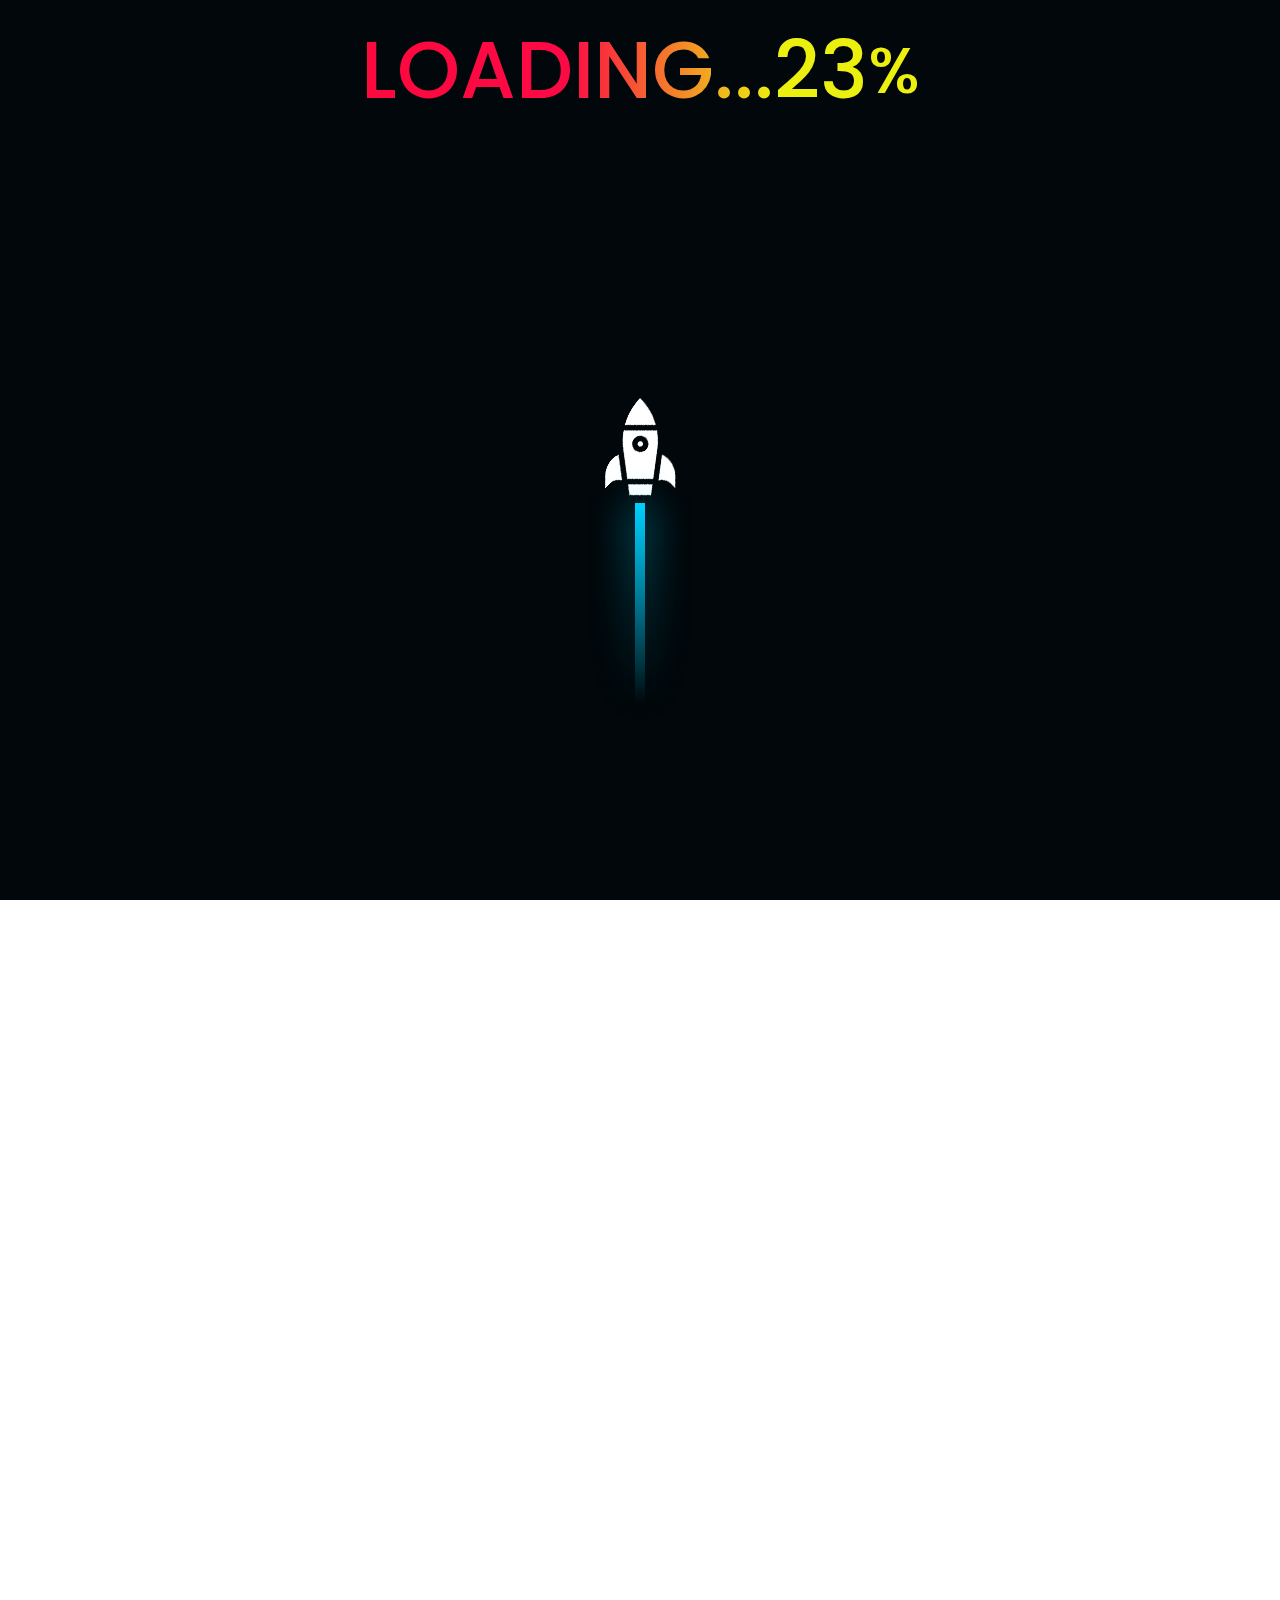
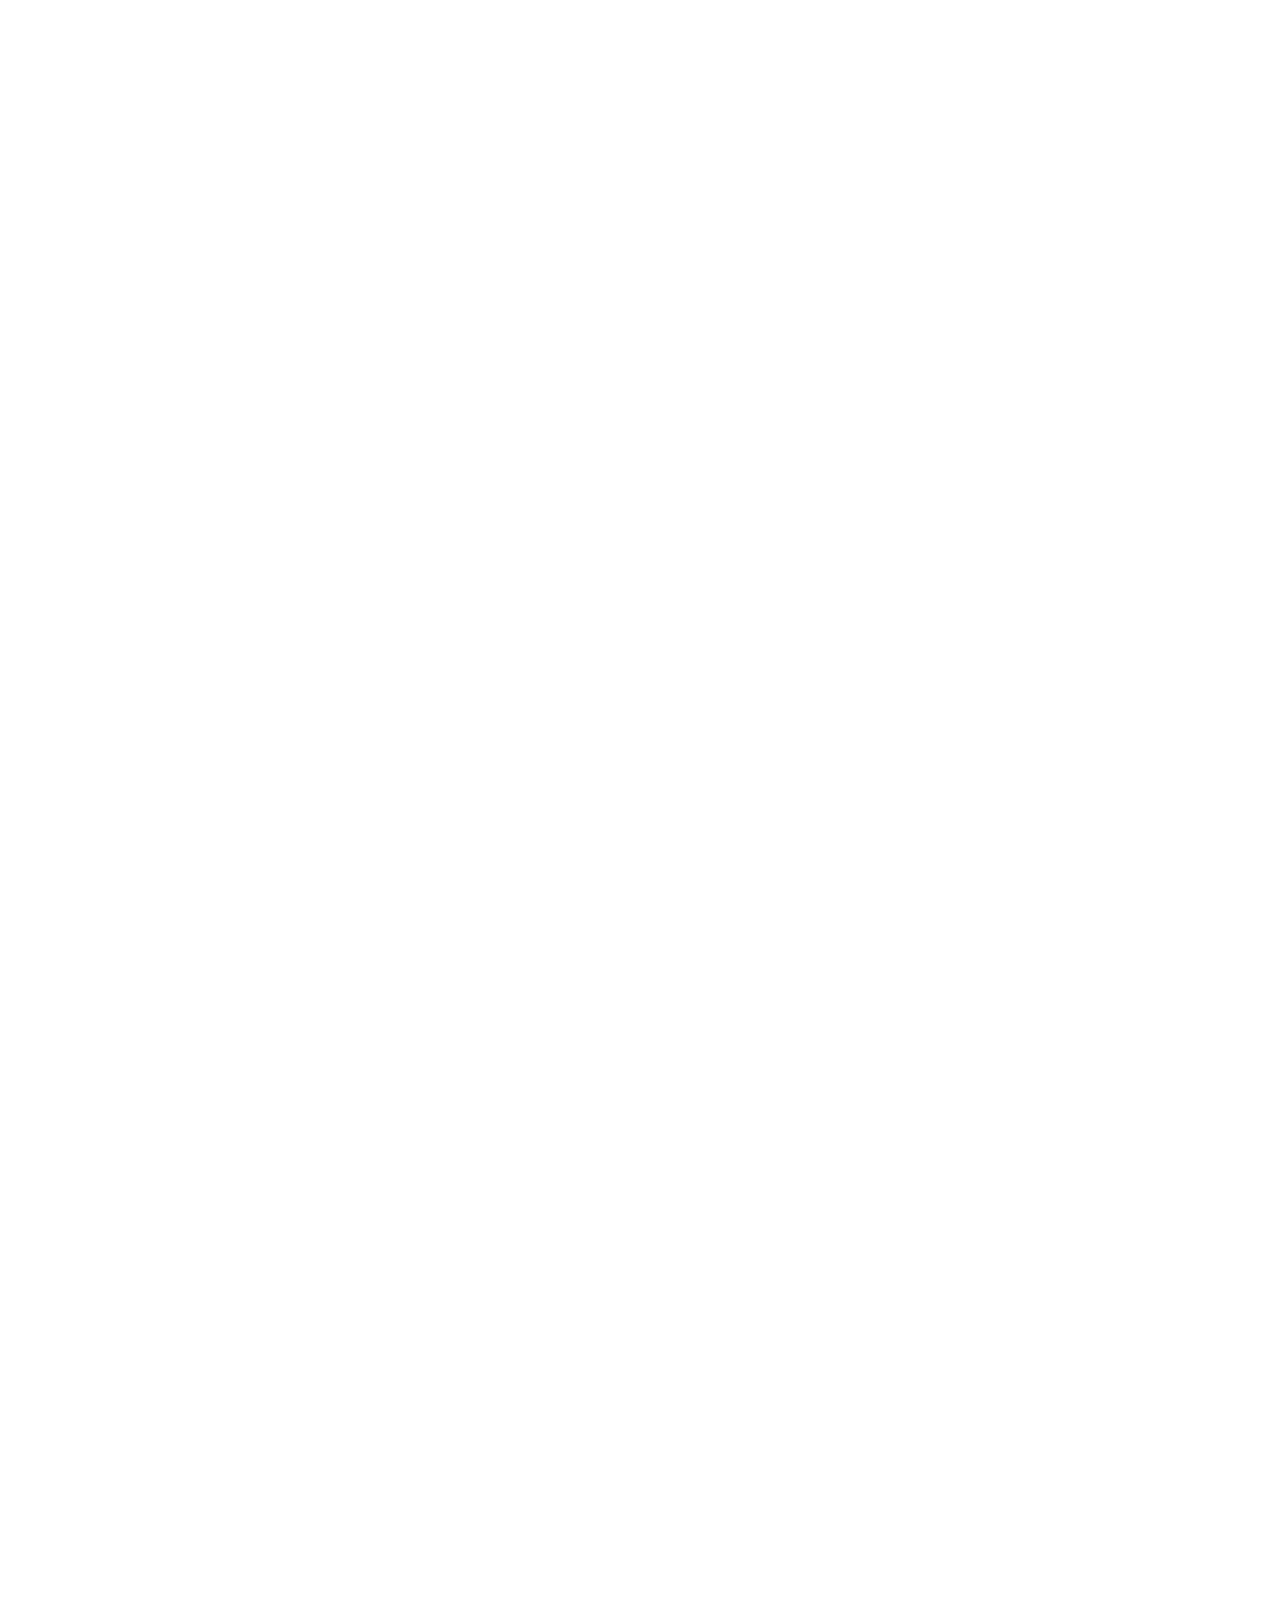
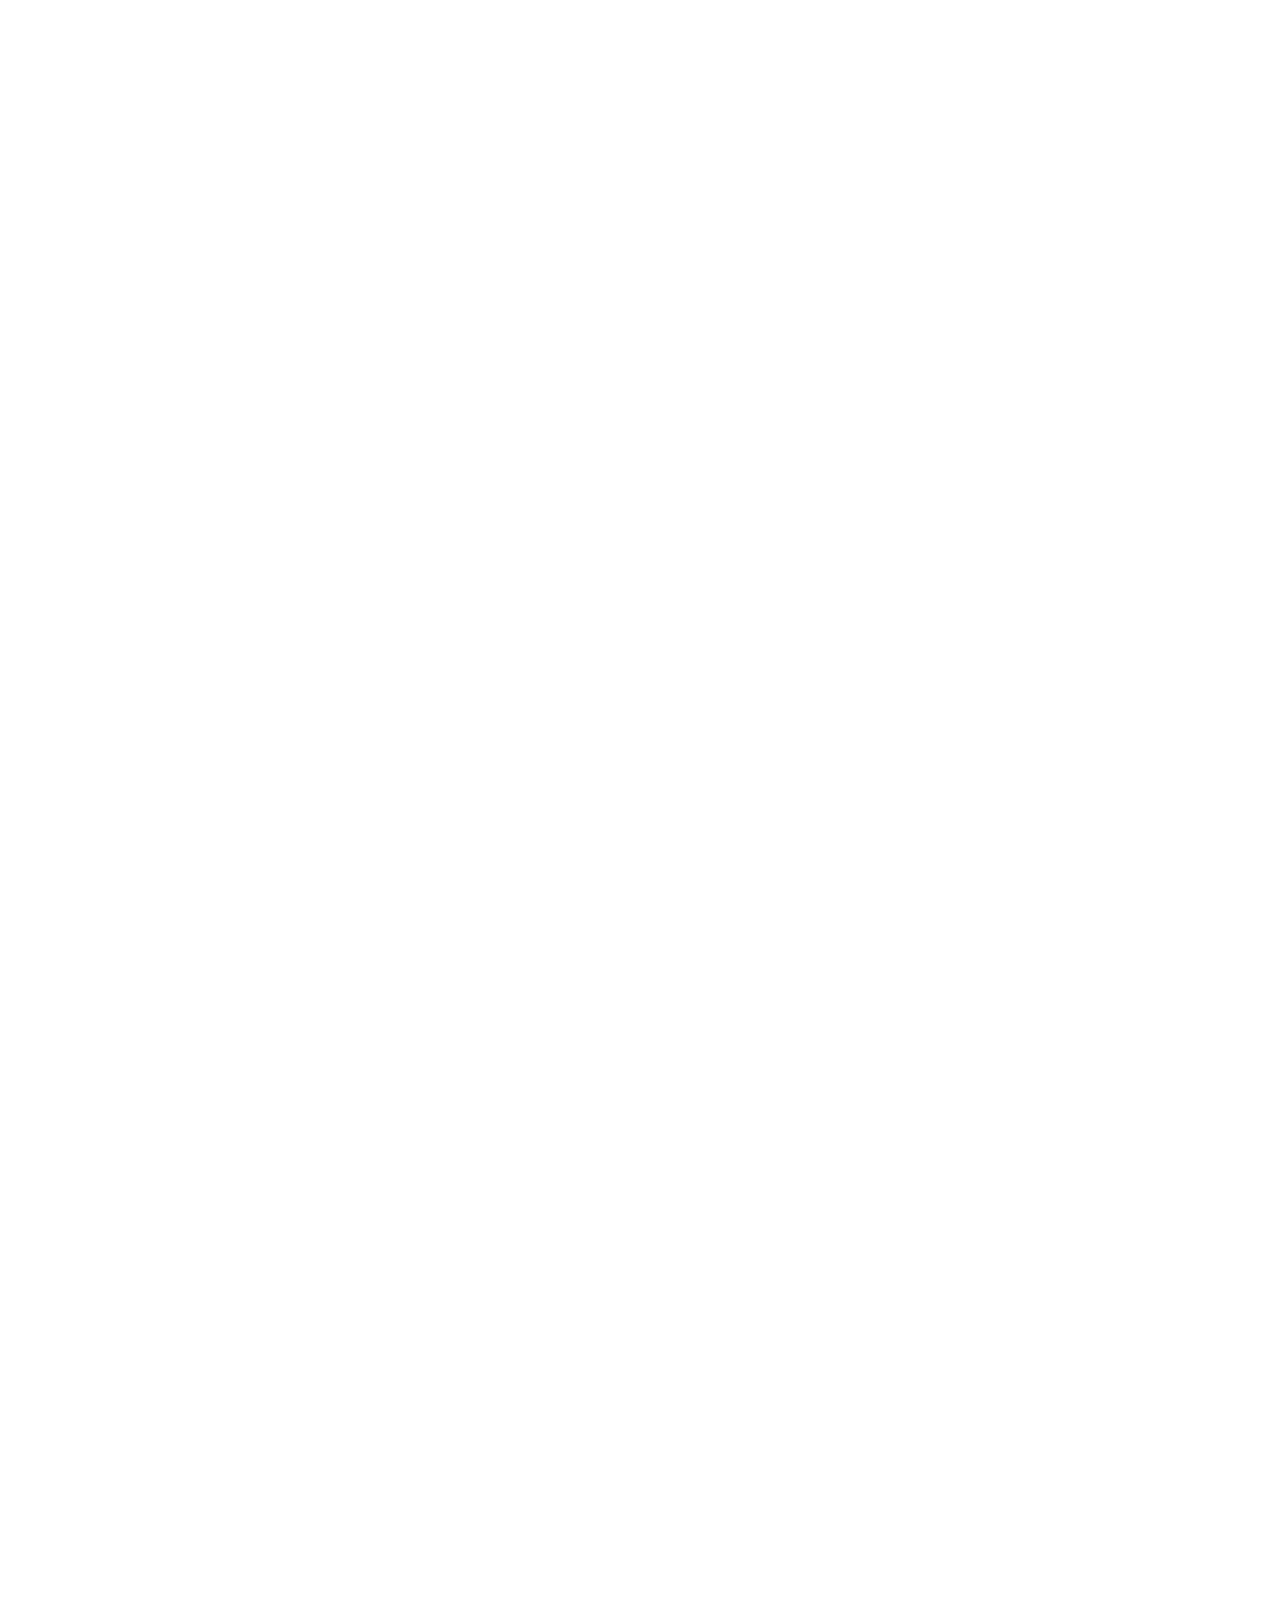
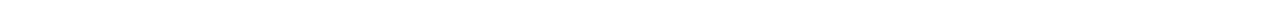
<file: index.html>
<!-- 
   @@@@@@   @@@  @@@   @@@@@@   @@@  @@@  @@@@@@@    @@@@@@        @@@          @@@   @@@@@@   @@@@@@@@@@   @@@  @@@
@@@@@@@   @@@  @@@  @@@@@@@@  @@@  @@@  @@@@@@@@  @@@@@@@@       @@@          @@@  @@@@@@@@  @@@@@@@@@@@  @@@  @@@
!@@       @@!  @@@  @@!  @@@  @@!  @@@  @@!  @@@  @@!  @@@       @@!          @@!  @@!  @@@  @@! @@! @@!  @@!  @@!
!@!       !@!  @!@  !@!  @!@  !@!  @!@  !@   @!@  !@!  @!@       !@!          !@!  !@!  @!@  !@! !@! !@!  !@!  !@!
!!@@!!    @!@!@!@!  @!@!@!@!  @!@!@!@!  @!@!@!@   @!@!@!@!       !!@          !!@  @!@!@!@!  @!! !!@ @!@  !!@  @!!
 !!@!!!   !!!@!!!!  !!!@!!!!  !!!@!!!!  !!!@!!!!  !!!@!!!!       !!!          !!!  !!!@!!!!  !@!   ! !@!  !!!  !!!
     !:!  !!:  !!!  !!:  !!!  !!:  !!!  !!:  !!!  !!:  !!!       !!:          !!:  !!:  !!!  !!:     !!:  !!:  !!:
    !:!   :!:  !:!  :!:  !:!  :!:  !:!  :!:  !:!  :!:  !:!  !!:  :!:     !!:  :!:  :!:  !:!  :!:     :!:  :!:   :!:
:::: ::   ::   :::  ::   :::  ::   :::   :: ::::  ::   :::  ::: : ::     ::: : ::  ::   :::  :::     ::    ::   :: ::::
:: : :     :   : :   :   : :   :   : :  :: : ::    :   : :   : :::        : :::     :   : :   :      :    :    : :: : :

 -->

<!DOCTYPE html>
<html class="noscroll" lang="en">
  <head>
    <meta charset="utf-8" />
    <meta name="viewport" content="width=device-width, initial-scale=1" />
    <meta
      name="keywords"
      content="portfolio, shahbaj jamil, md shahbaj jamil, web developer, web designer"
    />

    <title>Shahbaj Jamil</title>
    <link rel="icon" href="image/logo2.png" type="images/png" />
    <link rel="manifest" href="manifest.webmanifest" />
    <meta name="theme-color" content="black" />
    <meta name="apple-moblie-web-app-capable" content="yes" />
    <meta name="apple-moblie-web-app-status-bar" content="black-translucent" />
    <meta name="apple-moblie-web-app-title" content="Upr!s!ng" />
    <link rel="apple-touch-icon" href="image/logo2.png" />

    <!-- <link rel="stylesheet" href="style/style.css" /> -->
    <style>
      @import url("style/style.css");
    </style>
    <link
      rel="stylesheet"
      href="https://cdnjs.cloudflare.com/ajax/libs/font-awesome/5.13.0/css/all.min.css"
    />
    <!-- Global site tag (gtag.js) - Google Analytics -->
    <script
      async
      src="https://www.googletagmanager.com/gtag/js?id=UA-162844375-1"
    ></script>
    <script>
      window.dataLayer = window.dataLayer || [];
      function gtag() {
        dataLayer.push(arguments);
      }
      gtag("js", new Date());

      gtag("config", "UA-162844375-1");
    </script>
    <!-- Global site tag (gtag.js) - Google Analytics -->
    <script
      async
      src="https://www.googletagmanager.com/gtag/js?id=UA-162849464-1"
    ></script>
    <script>
      window.dataLayer = window.dataLayer || [];
      function gtag() {
        dataLayer.push(arguments);
      }
      gtag("js", new Date());

      gtag("config", "UA-162849464-1");
    </script>
  </head>

  <body class="noscroll">
    <div class="preloader">
      <div class="scene flex">
        <div class="rocket">
          <img src="image/rocket.png" alt="rocket" />
        </div>
      </div>
      <div class="counter flex">0</div>
    </div>
    <header id="top" class="mainheader">
      <div class="hlogo">
        <a href="https://shahbajjamil.github.io">
          <img src="image/logo.png" alt="logo" class="logo"
        /></a>
      </div>
      <nav>
        <ul class="nav-links">
          <li>
            <a id="HOME-NAV" class="active" href="#top"
              >HOME
              <span></span>
              <span></span>
              <span></span>
              <span></span>
            </a>
          </li>
          <li>
            <a id="ABOUT-NAV" href="#about"
              >ABOUT
              <span></span>
              <span></span>
              <span></span>
              <span></span>
            </a>
          </li>
          <li>
            <a id="FACT-NAV" href="#MySkillHobbies"
              >FUN FACT's
              <span></span>
              <span></span>
              <span></span>
              <span></span>
            </a>
          </li>
          <li>
            <a id="REPO-NAV" href="#repo"
              >REPO's
              <span></span>
              <span></span>
              <span></span>
              <span></span>
            </a>
          </li>
          <li>
            <a id="WORK-NAV" href="#MyWork"
              >MY WORk
              <span></span>
              <span></span>
              <span></span>
              <span></span>
            </a>
          </li>
          <li>
            <a id="CONTACT-NAV" href="#contact"
              >CONTACT
              <span></span>
              <span></span>
              <span></span>
              <span></span>
            </a>
          </li>
        </ul>
        <div class="burger">
          <div class="centerLine"></div>
        </div>
      </nav>
    </header>

    <div class="banner-view">
      <div class="banner">
        <h1>
          <small>Hello, I'm</small><br />
          MD Shahbaj Jamil
        </h1>
        <h2>
          A
          <span
            class="txt-type"
            data-wait="2500"
            data-words='["Designer", "Web Developer", "Android Developer", "Programmer"]'
          >
          </span>
        </h2>
      </div>
    </div>
    <div class="containerHead" id="about">
      <h3>About me</h3>
      <div class="about-me">
        <div class="card">
          <div class="imgbx">
            <img src="image/about.jpg" />
          </div>
          <div class="content">
            <h2>Why hire me for your next project?</h2>
            <p>
              I love to work in User Experience & User Interface designing.
              Because I love to solve the design problem and find easy and
              better solutions to solve it. I always try my best to make good
              user interface with the best user experience. I have been working
              as a Visual designer from.
            </p>
          </div>
        </div>
      </div>
    </div>
    <div class="about-grid">
      <div class="container-about">
        <div class="bottomgrid">
          <div class="bottomfield">
            <h4>Visual Design</h4>
            <p>
              Donec et venenatis libero. Fusceing dapibus pulvinar tincidunt.
              Proin maximus ipsum ut scelerisque.
            </p>
          </div>
          <div class="bottomfield">
            <h4>Interactive Design</h4>
            <p>
              Donec et venenatis libero. Fusceing dapibus pulvinar tincidunt.
              Proin maximus ipsum ut scelerisque.
            </p>
          </div>
          <div class="bottomfield">
            <h4>Animation</h4>
            <p>
              Donec et venenatis libero. Fusceing dapibus pulvinar tincidunt.
              Proin maximus ipsum ut scelerisque.
            </p>
          </div>
        </div>
      </div>
    </div>

    <div id="MySkillHobbies" class="MySkillHobbies">
      <div class="MySkill">
        <h4>My Skills</h4>
      </div>
      <div class="MyHobbies">
        <h4>My Hobbies</h4>
        <div class="box flex"></div>
      </div>
    </div>

    <div id="repo" class="page-content flex">
      <div class="ptext flex">
        <a
          href="http://testfortry.epizy.com/repo.html"
          target="_blank"
          rel="noopener noreferrer"
        >
          <span></span>
          <span></span>
          <span></span>
          <span></span>
          Repo's
        </a>
      </div>
    </div>

    <div id="MyWork" class="WorkMain containerHead">
      <h3>My Work</h3>
      <div class="toggle-button">
        <!-- <button id="allWork" class="active">All Work</button> -->
        <!-- <button id="appWork">App Work</button>
         <button id="webWork">Web Work</button> -->
      </div>
      <div class="WorkSection">
        <button class="slide-controls" id="prev-btn">
          <i class="fas fa-chevron-left"></i>
        </button>

        <div class="container">
          <div class="mywork"></div>
        </div>

        <button class="slide-controls" id="next-btn">
          <i class="fas fa-chevron-right"></i>
        </button>
      </div>
    </div>

    <div id="dev" class="flex">
      <p>This website is under construction</p>
    </div>


    <div id="contact">
      <section>
      <div class="color"></div>
      <div class="color"></div>
      <div class="color"></div>
      <div class="fullContainer">
        <div class="imgBoxs">
            <h3>Contact Me</h3>
            <p>Would you like to work together?</br> 
                Feel free to reach me form door. </p>
          <img src="image/character.png" alt="" />
        </div>
        <div class="contactDoor">
          <img src="image/door_01.jpg" alt="" />
          <ul>
            <li>
              <a href="mailto:shahbajjamil2014@gmail.com?subject=Hi, just saw your webpage!"
              target="_blank"
              rel="noopener noreferrer">
                <p>Mail</p>
                <i class="fa fa-envelope" aria-hidden="true"></i>
              </a>
            </li>
            <li>
              <a href="https://github.com/shahbajjamil"
              target="_blank"
              rel="noopener noreferrer">
                <p>github</p>  
                <i class="fab fa-github" aria-hidden="true"></i> </a>
            </li>
            <li>
              <a href="https://www.instagram.com/shahbaj_jamil"
              target="_blank"
              rel="noopener noreferrer">
                <p>Instagram</p>
                <i class="fab fa-instagram" aria-hidden="true"></i>
              </a>
            </li>
            <li>
              <a href="https://www.linkedin.com/in/md-shahbaj-jamil"
              target="_blank"
              rel="noopener noreferrer">
                <p>Linkedin</p>
                <i class="fab fa-linkedin" aria-hidden="true"></i> </a>
            </li>
            <li>
              <a id="wp"
              href="https://wa.me/+918252643736/?text=Hi, just saw your webpage!"
              target="_blank"
              rel="noopener noreferrer">
                <p>WhatsApp</p>
                <i class="fab fa-whatsapp" aria-hidden="true"></i> </a>
            </li>
          </ul>
          <img src="image/door_02.jpg" alt="" />
        </div>
      </div>
    </section>
    </div>

    <footer>
      <div class="footer-container flex">
        <div class="left-col">
          <div class="imglogo">
            <a href="https://shahbajjamil.github.io">
              <img src="image/logo.png" alt="logo" class="logo"
            /></a>
          </div>
          <div class="social-media">
            <a
              href="https://www.facebook.com/shahbaj.jamil"
              target="_blank"
              rel="noopener noreferrer"
              ><i class="fab fa-facebook-f"></i
            ></a>
            <a
              href="https://www.instagram.com/shahbaj_jamil"
              target="_blank"
              rel="noopener noreferrer"
              ><i class="fab fa-instagram"></i
            ></a>
            <a
              href="https://twitter.com/JamilShahbaj"
              target="_blank"
              rel="noopener noreferrer"
              ><i class="fab fa-twitter"></i
            ></a>
            <a
              href="mailto:shahbajjamil2014@gmail.com?subject=Hi, just saw your webpage!"
              target="_blank"
              rel="noopener noreferrer"
            >
              <i class="fa fa-envelope"></i>
            </a>
            <a
              href="https://www.linkedin.com/in/md-shahbaj-jamil"
              target="_blank"
              rel="noopener noreferrer"
              ><i class="fab fa-linkedin"></i
            ></a>
            <a
              href="https://github.com/shahbajjamil"
              target="_blank"
              rel="noopener noreferrer"
              ><i class="fab fa-github"></i
            ></a>
          </div>
        </div>

        <div class="right-col flex">
          <p>© 2020 Created By MD Shahbaj Jamil All Right Reserved.</p>
        </div>
      </div>
    </footer>

    <button id="movetop">
      <span class="fa fa-angle-up"></span>
    </button>

    <script src="https://ajax.googleapis.com/ajax/libs/jquery/3.4.1/jquery.min.js"></script>
    <script src="script/script.js"></script>
  </body>
</html>
</file>
<file: style/style.css>
@import url("https://fonts.googleapis.com/css2?family=Poppins:wght@100;200;300;400;500;600;700;800&display=swap");

* {
  padding: 0;
  margin: 0;
  text-decoration: none;
  list-style: none;
  font-family: "Poppins", sans-serif;
}
*,
::before,
::after {
  box-sizing: border-box;
}
a,
a:link,
a:visited {
  color: inherit;
}

:root {
  --txt: 17px;
  --txt-h: 25px;
  --medium-h: 30px;
  --large-h: 40px;
}

html {
  scroll-behavior: smooth;
  height: 100%;
}
body {
  margin: 0;
  padding: 0;
  overflow-x: hidden;
  height: 100%;
}
.noscroll {
  min-height: 100vh;
  overflow: hidden;
}
.flex {
  display: flex;
  justify-content: center;
  align-items: center;
}
/*----------- headline of each container------------------- */
.containerHead h3 {
  font-size: var(--large-h);
  margin-bottom: 40px;
  text-align: center;
  text-transform: capitalize;
  font-weight: 600;
  border-bottom: 2px solid rgb(236, 66, 117);
  display: inline-block;
  line-height: 1;
}
/* !----------- headline of each container------------------- */

/* ____INDEX____ */
/* 
 -1. Global things (above index)
  0. Loading Screen
  1. header
  2. website development
  3. Main_banner
    3-1. banner-pic
    3-2. typing
  4. About Me
  5. About-Grid
  6. My Skill And hobbies
  7. Repo's-> btn
  8. My Work
  8. Contact Me
  9. footer
 10. Button to top
*/
/* !_____INDEX_____ */

/* ------0. Loading Screen------ */
.preloader {
  position: fixed;
  top: 0;
  width: 100%;
  height: 100vh;
  z-index: 10000000;
}
.preloader.active {
  transform: translateY(-100vh);
  transition: ease-in-out 2s;
  transition-delay: 1s;
}
.scene {
  position: relative;
  width: 100%;
  height: 100vh;
  overflow: hidden;
  background: #01070a;
}
.scene i {
  position: absolute;
  top: -250px;
  background: rgba(255, 255, 255, 0.5);
  animation: stars linear infinite;
}
@keyframes stars {
  0% {
    transform: translateY(0);
  }
  100% {
    transform: translateY(200vh);
  }
}
.rocket {
  position: relative;
  animation: rocket 0.2s ease infinite;
}
@keyframes rocket {
  0%,
  100% {
    transform: translateY(-2px);
  }
  50% {
    transform: translateY(2px);
  }
}
.rocket::before {
  content: "";
  position: absolute;
  bottom: -200px;
  left: 50%;
  transform: translateX(-50%);
  width: 10px;
  height: 200px;
  background: linear-gradient(#00d0ff, transparent);
}
.rocket::after {
  content: "";
  position: absolute;
  bottom: -200px;
  left: 50%;
  transform: translateX(-50%);
  width: 10px;
  height: 200px;
  background: linear-gradient(#00d0ff, transparent);
  filter: blur(20px);
}

.counter {
  position: absolute;
  top: 10px;
  color: #ecf00f;
  width: 100%;
  font-size: 5rem;
  font-weight: 500;
}
.counter::before {
  content: "Loading...";
  font-size: 5rem;
  font-weight: 500;
  text-transform: uppercase;
  background: linear-gradient(to right, #fd093e, #fd0946, #ecf00f);
  -webkit-background-clip: text;
  -webkit-text-fill-color: transparent;
}

.counter::after {
  content: "%";
  font-size: 4rem;
}

.hide {
  opacity: 0;
  transition: 1s;
  pointer-events: none;
}
/* !------0. Loading Screen------ */

/* -----1. header------- */
.mainheader {
  position: relative;
  background-color: transparent;
  margin: 0px;
  padding: 10px;
  display: flex;
  align-items: center;
  justify-content: space-around;
  z-index: 1000;
}

nav {
  /* position: sticky;
  top: 0; */
  display: flex;
  align-items: center;
  justify-content: space-between;
}
.nav-links {
  display: flex;
  justify-content: space-between;
}
.nav-links a {
  position: relative;
  display: inline-block;
  color: black;
  text-decoration: none;
  letter-spacing: 2px;
  word-spacing: 3px;
  text-transform: uppercase;
  font-size: 17px;
  margin: 0 5px;
  padding: 5px 10px;
  font-weight: 500;
  transition: 0.6s;
  overflow: hidden;
}
.nav-links a span {
  display: block;
  background: #000;
  transition: 0.2s;
}
.nav-links a span:nth-child(1),
.nav-links a span:nth-child(3) {
  position: absolute;
  height: 2px;
  width: 100%;
}
.nav-links a span:nth-child(2),
.nav-links a span:nth-child(4) {
  position: absolute;
  height: 100%;
  width: 2px;
}
.nav-links a span:nth-child(1) {
  top: 0;
  left: -100%;
}
.nav-links a span:nth-child(2) {
  top: -100%;
  right: 0;
}
.nav-links a span:nth-child(3) {
  bottom: 0;
  right: -100%;
}
.nav-links a span:nth-child(4) {
  bottom: -100%;
  left: 0;
}
.nav-links a.active span:nth-child(1),
.nav-links a:hover span:nth-child(1) {
  /* top: 0; */
  left: 0;
  transition-delay: 0s;
}
.nav-links a.active span:nth-child(2),
.nav-links a:hover span:nth-child(2) {
  top: 0;
  /* right: 0; */
  transition-delay: 0.2s;
}
.nav-links a.active span:nth-child(3),
.nav-links a:hover span:nth-child(3) {
  /* bottom: 0; */
  right: 0;
  transition-delay: 0.4s;
}
.nav-links a.active span:nth-child(4),
.nav-links a:hover span:nth-child(4) {
  bottom: 0;
  /* left: 0; */
  transition-delay: 0.6s;
}
/* a.active,
.nav-links a:hover {
  color: #fc5c65;
  transition: 0.5s;
} */
.burger {
  display: none;
}

.centerLine {
  width: 40px;
  height: 4px;
  background: #000;
  border-radius: 5px;
  box-shadow: 0 2px 5px rgba(255, 101, 47, 0.2);
  transition: all 0.5s ease-in-out;
}
.centerLine::before,
.centerLine::after {
  content: "";
  position: absolute;
  width: 40px;
  height: 4px;
  background: #000;
  border-radius: 5px;
  box-shadow: 0 2px 5px rgba(255, 101, 47, 0.2);
  transition: all 0.5s ease-in-out;
}
.centerLine::before {
  transform: translateY(-12px);
}
.centerLine::after {
  transform: translateY(12px);
}

/* Animation */
.burger.open .centerLine {
  /* for right */
  transform: translateX(50px);
  /* for left */
  /* transform: translateX(-50px); */
  background: transparent;
  box-shadow: none;
}
.burger.open .centerLine::before {
  /* for right */
  transform: rotate(-45deg) translate(-35px, -35px);
  /* for left */
  /* transform: rotate(45deg) translate(35px, -35px); */
}
.burger.open .centerLine::after {
  /* for right */
  transform: rotate(45deg) translate(-35px, 35px);
  /* for left */
  /* transform: rotate(-45deg) translate(35px, 35px); */
}

@keyframes navLinkFade {
  from {
    opacity: 0;
    transform: translateX(50px);
  }
  to {
    opacity: 1;
    transform: translateX(0px);
  }
}

/* !-----1. header------- */

/* -----body----- */
/* main index page */
/* -----2. website development---- */
#dev {
  background: #000;
  /* height: 50vh; */
}
#dev p {
  padding: 20px;
  font-size: 2.5em;
  color: rgb(15, 177, 15);
  opacity: 0;
  animation: devlop 1s infinite;
}
@keyframes devlop {
  100% {
    opacity: 1;
  }
}
/* !-----2. website development---- */

/* -----3. Main_banner----- */

/* -----3-1. banner-pic----- */
.banner-view {
  background: url(../image/banner.jpeg) no-repeat right;
  background-position-x: right;
  background-position-y: center;
  background-size: cover;
  background-color: #fff;
  display: grid;
  align-items: center;
  min-height: 700px;
}
/* !-----3-1. banner-pic----- */

/* -----3-2. typing----- */
.banner {
  display: flex;
  flex-direction: column;
  justify-content: center;
  padding: 3rem;
  margin-right: auto;
}
.banner h1,
small {
  line-height: 70px;
  font-size: 55px;
  font-family: "Poppins", serif;
}
.banner h1 {
  font-weight: 600;
}
.banner h1 small {
  font-weight: 400;
}
.banner h2 {
  font-size: 32px;
  font-weight: 600;
}
.banner .txt {
  border-right: 0.2rem solid #000;
  animation: cur 0.7s infinite;
}
@keyframes cur {
  0% {
    border-right-color: #000;
  }
  100% {
    border-right-color: transparent;
  }
}
/* !-----3-2. typing----- */
/* !-----3. Main_banner----- */

/* -----4. About Me----- */
#about {
  padding-top: 1rem !important;
  padding: 0 15px;
}

.card {
  display: flex;
  flex-wrap: wrap;
}
.card .imgbx {
  flex: 0 0 50%;
  max-width: 50%;
  position: relative;
  width: 100%;
  padding-right: 15px;
  /* padding-left: 15px; */
}
.card .imgbx img {
  max-width: 100%;
  height: auto;
  vertical-align: middle;
  border-style: none;
}
.card .content {
  flex: 0 0 50%;
  max-width: 50%;
  position: relative;
  width: 100%;
  /* padding-right: 15px; */
  padding-left: 15px;
}
.card .content h2 {
  font-size: var(--medium-h);
  /* line-height: 52px; */
  font-weight: 500;
}
.card .content p {
  font-style: normal;
  font-weight: normal;
  font-size: var(--txt);
  line-height: 28px;
  margin: 30px 0;
}
/* !-----4. About Me----- */

/* ------5. About-Grid----- */
.about-grid {
  background-size: cover;
  background-image: linear-gradient(
      to right,
      rgba(0, 0, 0, 0.72),
      rgba(0, 0, 0, 0.58)
    ),
    url(../image/slide.jpg);
  background-repeat: no-repeat, no-repeat, no-repeat;
  background-position: center;
  background-attachment: fixed;
  padding: 3rem 0 !important;
}
.container-about {
  max-width: 960px;
  width: 100%;
  padding: 0 15px;
  margin: 0 auto;
}
.bottomgrid {
  display: flex;
  flex-wrap: wrap;
  justify-content: space-evenly;
  margin: 0 -15px;
}
.bottomfield {
  margin-top: 0 !important;
  flex: 0 0 25%; /* ratio */
  max-width: 25%; /*ratio*/
  position: relative;
  width: 100%;
  padding: 0 15px;
}
.bottomfield h4 {
  font-size: 24px;
  text-transform: capitalize;
  color: #fff;
  margin: 0 0 15px 0;
  font-weight: 600;
  line-height: 1.2;
}
.bottomfield p {
  font-style: normal;
  font-weight: normal;
  font-size: var(--txt);
  line-height: 26px;
  color: rgba(255, 255, 255, 0.72);
}
/* !-----5. About-Grid----- */

/* --------6. My Skill And hobbies----- */
.MySkillHobbies {
  display: flex;
  flex-wrap: wrap;
  width: 100%;
}

.MySkill,
.MyHobbies {
  /* order: 2; */
  flex: 0 0 50%;
  max-width: 50%;
  position: relative;
  width: 100%;
  padding: 0 15px;
  margin-bottom: 3rem;
  margin-top: 3rem;
}
.MySkill h4,
.MyHobbies h4 {
  font-size: var(--medium-h);
  line-height: 35px;
  color: #232527;
  padding-bottom: 0em;
  position: relative;
  font-weight: 600;
  margin-bottom: 40px;
  text-align: center;
}

h6 {
  font-size: var(--txt);
  color: #777;
  margin-bottom: 0.6em;
  text-transform: capitalize;
  font-weight: 500;
  line-height: 1.2;
}

h6 span {
  float: right;
  font-size: 0.9em;
  font-weight: 600;
  line-height: 1.2;
}

h6:nth-of-type(1) span {
  color: #29a143;
}
h6:nth-of-type(2) span {
  color: #e25c0e;
}
h6:nth-of-type(3) span {
  color: #a19f29;
}
h6:nth-of-type(4) span {
  color: #a12987;
}
h6:nth-of-type(5) span {
  color: #c41616;
}
h6:nth-of-type(6) span {
  color: #29a19c;
}

.progress {
  height: 10px;
  margin-bottom: 2.5em;
  background-color: rgba(0, 0, 0, 0.1);
  border-radius: 5px;
  overflow: hidden;
  font-size: 0.75rem;
  display: flex;
}
.progress .bar {
  background-color: #29a19c;
  background-image: linear-gradient(
    45deg,
    rgba(255, 255, 255, 0.15) 25%,
    transparent 25%,
    transparent 50%,
    rgba(255, 255, 255, 0.15) 50%,
    rgba(255, 255, 255, 0.15) 75%,
    transparent 75%,
    transparent
  );
  background-size: 1rem 1rem;
  border-radius: 5px;
}

.progress:nth-of-type(1) .bar {
  background-color: #29a143;
}
.progress:nth-of-type(2) .bar {
  background-color: #e25c0e;
}
.progress:nth-of-type(3) .bar {
  background-color: #a19f29;
}
.progress:nth-of-type(4) .bar {
  background-color: #a12987;
}
.progress:nth-of-type(5) .bar {
  background-color: #c41616;
}
/* .progress:nth-of-type(6) .bar {
  background-color: #11ca39;
} */

.MyHobbies .box {
  padding: 0 3rem;
  display: flex;
  flex-wrap: wrap;
  margin: auto -15px;
}
.hobbies-box {
  position: relative;
  width: 100%;
  padding: 0 15px;
  flex: 0 0 33.33333%;
  max-width: 33.33333%;
  text-align: center;
  margin-bottom: 2em;
}
.hobbies-box span {
  font-size: 20px;
  width: 65px;
  height: 65px;
  line-height: 65px;
  color: #f7f6a3;
  border-radius: 50%;
  margin-bottom: 0.5em;
  background-color: #000000 !important;
}

.hobbies-box:nth-child(1) span {
  color: #ecf015;
}
.hobbies-box:nth-child(2) span {
  color: #15f039;
}
.hobbies-box:nth-child(3) span {
  color: #15f0cb;
}
.hobbies-box:nth-child(4) span {
  color: #f09815;
}
.hobbies-box:nth-child(5) span {
  color: #fbff00;
}
.hobbies-box:nth-child(6) span {
  color: #7415f0;
}
.hobbies-box:nth-child(7) span {
  color: #e7589b;
}
.hobbies-box:nth-child(8) span {
  color: #98d87f;
}

.hobbies-box h5 {
  font-size: 18px;
  line-height: 25px;
  margin-bottom: 0.5rem;
  color: #232527;
  font-weight: 600;
}

/* !----6. My Skill And hobbies----- */

/* ------7. Repo's-> btn------- */
.page-content {
  min-height: 400px;
  background-color: #050801;
}
.ptext a {
  position: relative;
  display: inline-block;
  padding: 25px 30px;
  margin: 40px 0;
  font-size: 24px;
  color: #03e9f4;
  text-decoration: none;
  text-transform: uppercase;
  overflow: hidden;
  transition: 0.5s;
  letter-spacing: 4px;
  -webkit-box-reflect: below 1px linear-gradient(transparent, #0005);
}

.ptext a:hover {
  background: #03e9f4;
  color: #050801;
  box-shadow: 0 0 5px #03e9f4, 0 0 25px #03e9f4, 0 0 50px #03e9f4,
    0 0 200px #03e9f4;
}
.ptext a span {
  position: absolute;
  display: block;
}

.ptext a span:nth-child(1) {
  top: 0;
  left: -100%;
  width: 100%;
  height: 2px;
  background: linear-gradient(90deg, transparent, #03e9f4);
  animation: animate1 1s linear infinite;
}
@keyframes animate1 {
  0% {
    left: -100%;
  }
  50%,
  100% {
    left: 100%;
  }
}

.ptext a span:nth-child(2) {
  top: -100%;
  right: 0;
  width: 2px;
  height: 100%;
  background: linear-gradient(180deg, transparent, #03e9f4);
  animation: animate2 1s linear infinite;
  /* animation-delay: 0.25s; */
}
@keyframes animate2 {
  0% {
    top: -100%;
  }
  50%,
  100% {
    top: 100%;
  }
}

.ptext a span:nth-child(3) {
  bottom: 0;
  right: -100%;
  width: 100%;
  height: 2px;
  background: linear-gradient(270deg, transparent, #03e9f4);
  animation: animate3 1s linear infinite;
  /* animation-delay: 0.5s; */
}
@keyframes animate3 {
  0% {
    right: -100%;
  }
  50%,
  100% {
    right: 100%;
  }
}

.ptext a span:nth-child(4) {
  bottom: -100%;
  left: 0;
  width: 2px;
  height: 100%;
  background: linear-gradient(360deg, transparent, #03e9f4);
  animation: animate4 1s linear infinite;
  /* animation-delay: 0.75s; */
}
@keyframes animate4 {
  0% {
    bottom: -100%;
  }
  50%,
  100% {
    bottom: 100%;
  }
}
/* !------7. Repo's-> btn------- */

/* -------8. My Work------- */
#MyWork {
  padding-top: 1rem !important;
}
.WorkMain {
  width: 98vw;
  height: 100vh;
  overflow: hidden;
}
#MyWork h3 {
  margin: 0 15px;
  margin-bottom: 10px;
}
/* .WorkMain h2 {
  text-align: center;
  margin: 20px auto;
} */
.toggle-button {
  display: flex;
  justify-content: space-evenly;
  align-items: center;
}
.toggle-button button {
  margin: 20px;
  padding: 10px 20px;
  border: none;
  outline: none;
  color: #000;
  font-weight: bold;
  letter-spacing: 1px;
  box-shadow: 0 0 3px black;
  background: #e0dd2493;
  transition: all 0.5s;
  cursor: pointer;
  border-radius: 20px;
}
.toggle-button button:hover,
.toggle-button .active {
  background: #e40825ce;
  color: #fff;
  box-shadow: 0 0 10px black;
}
.WorkSection {
  position: relative;
  margin: 0 auto;
  margin-bottom: 10px !important;
}
.container {
  display: flex;
  justify-content: center;
  align-items: center;
}
.container {
  margin: 0 auto;
  width: 80%;
  position: relative;
  overflow: hidden;
}
.mywork {
  display: flex;
  align-items: center;
  width: 100%;
}
.slide {
  min-width: 100%;
}
.appWork,
.webWork {
  display: flex;
  justify-content: center;
  align-items: center;
  flex-wrap: wrap;
  padding: 30px 0;
  background-size: cover;
  background-image: linear-gradient(
      to bottom right,
      rgba(0, 0, 0, 0.72),
      rgba(0, 0, 0, 0.58),
      rgba(0, 0, 0, 0.18)
    ),
    url(../image/b.jpg);
  background-repeat: no-repeat, no-repeat, no-repeat;
  background-position: center;
  height: 85vh;
}
.slide:nth-of-type(1) .appWork {
  background-image: linear-gradient(
      to bottom right,
      rgba(0, 0, 0, 0.72),
      rgba(0, 0, 0, 0.58),
      rgba(0, 0, 0, 0.18)
    ),
    url(https://images.wallpaperscraft.com/image/flight_balloon_sky_86980_1280x720.jpg);
}
.slide:nth-of-type(2) .webWork {
  background-image: linear-gradient(
      to bottom right,
      rgba(0, 0, 0, 0.72),
      rgba(0, 0, 0, 0.58),
      rgba(0, 0, 0, 0.18)
    ),
    url(https://images.wallpaperscraft.com/image/sea_aerial_view_coast_180728_1280x720.jpg);
}
.slide:nth-of-type(3) .appWork {
  background-image: linear-gradient(
      to bottom right,
      rgba(0, 0, 0, 0.72),
      rgba(0, 0, 0, 0.58),
      rgba(0, 0, 0, 0.18)
    ),
    url(https://images.pexels.com/photos/1025469/pexels-photo-1025469.jpeg?auto=compress&cs=tinysrgb&dpr=3&h=750&w=1260);
}
.slide:nth-of-type(4) .webWork {
  background-image: linear-gradient(
      to bottom right,
      rgba(0, 0, 0, 0.72),
      rgba(0, 0, 0, 0.58),
      rgba(0, 0, 0, 0.18)
    ),
    url(https://images.wallpaperscraft.com/image/paragliding_sky_flight_91710_1280x720.jpg);
}
.slide:nth-of-type(5) .webWork {
  background-image: linear-gradient(
      to bottom right,
      rgba(0, 0, 0, 0.72),
      rgba(0, 0, 0, 0.58),
      rgba(0, 0, 0, 0.18)
    ),
    url(https://images.wallpaperscraft.com/image/stars_milky_way_space_116893_1280x720.jpg);
}
.slide:nth-of-type(6) .webWork {
  background-image: linear-gradient(
      to bottom right,
      rgba(0, 0, 0, 0.72),
      rgba(0, 0, 0, 0.58),
      rgba(0, 0, 0, 0.18)
    ),
    url(https://images.wallpaperscraft.com/image/boat_mountains_lake_135258_1280x720.jpg);
}

.appWork .appSS,
.webWork .webSS {
  display: flex;
  justify-content: center;
  align-items: center;
  flex: 0 0 50%;
  max-width: 50%;
  position: relative;
  width: 100%;
}
.webWork .webSS {
  flex: 0 0 55%;
  max-width: 55%;
}
.appWork .appSS img {
  max-width: 40%;
  vertical-align: middle;
  border-style: none;
}
.webWork .webSS img {
  max-width: 100%;
  margin-left: 20px;
  vertical-align: middle;
  border-style: none;
}
.appWork .appContent,
.webWork .webContent {
  flex: 0 0 50%;
  max-width: 50%;
  position: relative;
  width: 100%;
}
.webWork .webContent {
  flex: 0 0 45%;
  max-width: 45%;
}
.appWork .appContent h2,
.webWork .webContent h2 {
  font-size: var(--medium-h);
  font-weight: 500;
  color: #fff;
  text-align: start;
}
.webWork .webContent h2 {
  margin: 20px;
}
.appWork .appContent p,
.webWork .webContent p {
  font-style: normal;
  font-weight: normal;
  font-size: var(--txt);
  line-height: 28px;
  margin: 30px 0;
  margin-right: 30px;
  color: #fff;
}
.webWork .webContent p {
  margin: 20px;
}
.appContent .button,
.webContent .button {
  display: flex;
  justify-content: start;
  align-items: center;
}
/* .webContent .button {
  display: flex;
  justify-content: center;
  align-items: center;
} */

/* -------shiny-------- */
.shiny {
  display: flex;
}

.shiny span {
  position: relative;
  padding: 5px 20px;
  background: #ff3c7f;
  color: #fff;
  letter-spacing: 1px;
  transition: 0.5s;
  overflow: hidden;
}
.slide:nth-of-type(1) .appWork .appContent .shiny span {
  background: #0a9185;
}
.slide:nth-of-type(3) .appWork .appContent .shiny span {
  background: #83d971;
}
.shiny span::before {
  content: "";
  position: absolute;
  top: 0;
  left: -100%;
  width: 100%;
  height: 100%;
  background: linear-gradient(
    90deg,
    transparent,
    transparent,
    #fff,
    transparent,
    transparent
  );
  transition: 0.5s;
  animation: chk 2s infinite ease-in-out;
}
@keyframes chk {
  0%,
  100% {
    left: -100%;
  }
  50% {
    left: 100%;
  }
}
/* !-------shiny-------- */
.button a {
  margin: 20px;
  padding: 10px 20px;
  border: none;
  outline: none;
  color: #000;
  font-weight: bold;
  letter-spacing: 1px;
  background: rgba(224, 36, 67, 0.575);
  box-shadow: 0 0 10px black;
  transition: all 0.5s;
}
.button a:hover {
  box-shadow: 0 0 3px black;
}
.slide-controls {
  position: absolute;
  top: 50%;
  transform: translateY(-50%);
  display: flex;
  align-items: center;
}
#next-btn,
#prev-btn {
  cursor: pointer;
  background: transparent;
  font-size: 30px;
  border: none;
  padding: 10px;
  color: #e40825ce;
  position: absolute;
}

#next-btn {
  right: 50px;
}
#prev-btn {
  left: 50px;
}
#next-btn:focus,
#prev-btn:focus {
  outline: none;
}
/* !-------8. My Work------- */

/* -----9. Contact Me----- */
#contact {
  /* height: 100vh; */
  position: relative;
  width: 100%;
  overflow: hidden;
}
section {
  /* position: absolute; */
  width: 100%;
  /* height: 100vh; */
  display: flex;
  justify-content: center;
  align-items: center;
  background: linear-gradient(to bottom, #d8cc25, #dff1ff);
  overflow: hidden;
  /* z-index: -2; */
}
section .color {
  position: absolute;
  filter: blur(150px);
}
section .color:nth-child(1) {
  top: -350px;
  background: #ff359b;
  width: 600px;
  height: 600px;
}
section .color:nth-child(2) {
  bottom: -150px;
  left: 200px;
  background: #87ff9b;
  width: 500px;
  height: 500px;
}
section .color:nth-child(3) {
  bottom: -50px;
  left: 400px;
  background: #00d2ff;
  width: 300px;
  height: 300px;
}
.fullContainer {
  display: flex;
  flex-wrap: wrap;
  width: 100%;
  /* height: 100vh; */
}
.imgBoxs {
  position: relative;
  flex: 0 0 50%;
  display: flex;
  flex-direction: column;
  justify-content: center;
  align-items: center;
  max-width: 50%;
  width: 100%;
}
.imgBoxs h3 {
  position: absolute;
  top: 20px;
  left: 20px;
  font-size: 40px;
  margin-bottom: 40px;
  text-align: center;
  text-transform: capitalize;
  font-weight: 600;
  border-bottom: 2px solid rgb(236, 66, 117);
  display: inline-block;
  line-height: 1;
}

.imgBoxs p {
  width: 60%;
  margin-top: 70px;
  text-align: center;
  text-shadow: 1px 4px 10px rgba(0, 0, 0, 0.72);
  font-size: 20px;
  z-index: 0;
}
.imgBoxs img {
  max-width: 400px;
  animation: animate 5s linear infinite;
}
@keyframes animate {
  0%,
  100% {
    transform: translateY(-50px);
  }
  50% {
    transform: translateY(50px);
  }
}
.contactDoor {
  position: relative;
  order: 2;
  flex: 0 0 50%;
  max-width: 50%;
  width: 100%;
  display: flex;
  justify-content: center;
  align-items: center;
}
.contactDoor img {
  width: 100%;
  height: 100vh;
}
.contactDoor img:nth-child(2) {
  z-index: 1;
}
.contactDoor img:nth-child(1) {
  z-index: 3;
}
.contactDoor ul {
  position: absolute;
}
.contactDoor ul li {
  padding: 10px;
}
.contactDoor ul li a {
  position: relative;
  right: 60px;
  width: 300px;
  height: 80px;
  display: flex;
  justify-content: center;
  align-items: center;
  color: #ffffff;
  font-size: 2em;
  border: 1px solid rgba(255, 255, 255, 0.4);
  border-right: 1px solid rgba(255, 255, 255, 0.2);
  border-bottom: 1px solid rgba(255, 255, 255, 0.2);
  border-radius: 10px;
  background: rgba(255, 255, 255, 0.3);
  backdrop-filter: blur(4px);
  z-index: 2;
  box-shadow: 0 5px 45px rgba(0, 0, 0, 0.1);
  overflow: hidden;
  transition: right 0.6s, z-index 0s, transform 0.6s;
  transition-delay: 0.6s, 0.6s, 0s;
}
.contactDoor ul li a:hover {
  transition-delay: 0s, 0.6s, 0.6s;
  right: -170px;
  transform: translateX(-170px);
  z-index: 11;
}
.contactDoor ul li:nth-child(1) a {
  background: #d30606ab;
}
.contactDoor ul li:nth-child(2) a {
  background: #09c6ffab;
}
.contactDoor ul li:nth-child(3) a {
  background: #ff00bfab;
}
.contactDoor ul li:nth-child(4) a {
  background: #0b77ddab;
}
.contactDoor ul li:nth-child(5) a {
  background: #138d38ab;
}

.contactDoor ul li a::before {
  content: "";
  position: absolute;
  top: 0;
  left: 0;
  width: 50px;
  height: 100%;
  background: rgba(255, 255, 255, 0.5);
  transform: skewX(45deg) translateX(-350px);
  transition: 1s;
}
.contactDoor ul li a:hover::before {
  transform: skewX(45deg) translateX(350px);
  transition-delay: 1s;
}
.contactDoor ul li a p {
  position: absolute;
  left: 30px;
}
.contactDoor ul li a i {
  position: absolute;
  right: 30px;
}
/* !-----9. Contact Me----- */

/* ----10. footer---- */
footer {
  background: #fff;
  padding: 30px 0;
}

.footer-container {
  max-width: 1300px;
  margin: auto;
  padding: 0 20px;
  justify-content: space-around;
  flex-wrap: wrap;
}
.logo {
  width: 180px;
}
.imglogo {
  text-align: center;
}

.social-media {
  margin: 20px 0;
}

.social-media a {
  color: #001a21;
  margin: 0 15px;
  font-size: 22px;
  text-decoration: none;
  transition: 0.3s linear;
}

.social-media a:hover {
  color: #fc5c65;
}

.right-col {
  flex-wrap: wrap;
}
/* !----10. footer---- */

/* -----11. Button to top------ */
#movetop {
  position: fixed;
  display: none;
  right: 20px;
  bottom: 20px;
  width: 50px;
  height: 50px;
  border-radius: 50%;
  background: rgb(234, 238, 10);
  border: none;
  outline: none;
  cursor: pointer;
  font-size: 25px;
  opacity: 0.7;
  box-shadow: 0 0 10px #000;
}
#movetop:active {
  opacity: 1;
}
/* !-----11. Button to top------ */

@media (max-width: 991px) {
  /* ------ 3-1. banner-pic--------- */
  .banner-view {
    background-position: -460px 0;
  }
  /* !------ 3-1. banner-pic--------- */
  /* -----9. Contact Me----- */

  .imgBoxs p {
    font-size: 15px;
  }
   .contactDoor ul li a {
    right: 40px;
    width: 180px;
    height: 50px;
    font-size: 1em;
  }
  .contactDoor ul li a:hover {
    transition-delay: 0s, 0.6s, 0.6s;
    right: -100px;
    transform: translateX(-100px);
  }
  .contactDoor ul li a p {
    left: 20px;
  }
  .contactDoor ul li a i {
    right: 20px;
  }
  /* !-----9. Contact Me----- */
}

@media (max-width: 900px) {
  /* -------8. My Work------- */
  .button a {
    margin: 20px 10px;
    padding: 5px 10px;
  }
  /* !-------8. My Work------- */
}

@media (max-width: 858px) {
  .logo {
    width: 150px;
  }

  /* -----1. header------- */
  body {
    overflow-x: hidden;
  }
  .mainheader {
    max-height: 10vh;
    justify-content: space-between;
    padding: 0 20px;
  }
  .nav-links {
    /* display: none; */
    position: fixed;
    right: 0;
    top: 0;
    height: 100vh;
    background: linear-gradient(#fff, #6cf3f3);
    display: flex;
    flex-direction: column;
    align-items: center;
    justify-content: center;
    width: 45%;
    transform: translateX(100%);
    transition: transform 0.5s ease-in-out;
    /* z-index: 1; */
  }
  .nav-links a {
    padding: 10px;
  }
  .nav-links li {
    opacity: 0;
  }
  .burger {
    display: block;
    position: fixed;
    top: 10px;
    right: 20px;
    display: flex;
    justify-content: center;
    align-items: center;
    width: 44px;
    height: 44px;
    cursor: pointer;
    transition: all 0.5s ease-in-out;
    /* border: 3px solid #000; */
  }
  .burger.stickyToggel {
    display: none;
  }

  /* this .nav-active sholud be after @media or last of page ? for me */
  .nav-active {
    transform: translateX(0);
  }

  /* !-----1. header------- */

  /* ---------------2. website development----------- */
  #dev p {
    font-size: 1em;
  }
  /* !---------------2. website development----------- */

  /* -----10. footer----- */
  .footer-container {
    max-width: 500px;
  }
  .right-col {
    width: 100%;
    font-size: 0.7em;
  }
  .left-col {
    width: 100%;
    text-align: center;
  }
  .social-media a {
    margin: 0 10px;
  }
  /* !-----10. footer----- */

  /* -------0. Loading Screen--------- */
  .counter {
    top: 50px;
    font-size: 2em;
  }
  .counter::before {
    position: absolute;
    top: -35px;
    font-size: 1em;
  }
  .counter::after {
    font-size: 0.85em;
  }
  /* !-------0. Loading Screen--------- */

  /* ------ 3-1. banner-pic--------- */
  .banner-view {
    background-position: -520px 0;
  }
  .banner {
    padding: 0.5rem;
  }
  .banner h1,
  small {
    font-size: 40px;
    line-height: 50px;
  }
  .banner h2 {
    font-size: 22px;
  }
  /* !------ 3-1. banner-pic--------- */

  /* -----4. About Me----- */
  .card .imgbx {
    flex: none;
    max-width: 100%;
    padding: 0;
  }
  .card .content {
    flex: none;
    max-width: 100%;
    padding: 0;
    margin: 3rem 0 !important;
  }
  /* !-----4. About Me----- */

  /* -----5. About-Grid----- */
  .bottomfield {
    flex: 0 0 100%;
    max-width: 100%;
    margin-top: 3rem !important;
  }
  /* !-----5. About-Grid----- */

  /* -----6. My Skill And hobbies----- */
  .MySkill,
  .MyHobbies {
    flex: none;
    max-width: 100%;
  }
  .MyHobbies {
    margin: 0;
  }
  /* !-----6. My Skill And hobbies----- */
  /* -----9. Contact Me----- */
  .contactDoor,
  .imgBoxs {
    flex: none;
    max-width: 100%;
    height: 80vh;
  }
  
  .imgBoxs img {
    max-width: 300px;
  }
  .contactDoor img {
    height: 80vh;
  }
  /* !-----9. Contact Me----- */
}

@media (max-width: 800px) {
  /* ------ 3-1. banner-pic--------- */
  .banner-view {
    background-position: -630px 0;
  }
  /* !------ 3-1. banner-pic--------- */

  /* -------8. My Work------- */
  .WorkMain {
    width: 100vw;
    /* height: 640px; */
  }
  .toggle-button {
    margin-bottom: 20px;
  }
  .toggle-button button {
    margin: 10px;
    padding: 5px 10px;
  }
  .appWork,
  .webWork {
    height: 85vh;
  }
  .appWork .appSS,
  .webWork .webSS {
    flex: none;
    max-width: 100%;
  }
  .appWork .appContent,
  .webWork .webContent {
    flex: none;
    max-width: 100%;
  }
  .appWork .appSS img {
    max-width: 20%;
  }
  .webWork .webSS img {
    max-width: 80%;
    margin: 0;
  }
  .appWork .appContent h2,
  .webWork .webContent h2 {
    font-size: 25px;
    margin: 10px;
    text-align: center;
  }
  .appWork .appContent p,
  .webWork .webContent p {
    font-size: 15px;
    text-align: center;
    margin: 0 10px;
    line-height: 20px;
  }
  .appContent .button,
  .webContent .button {
    display: flex;
    justify-content: center;
    align-items: center;
  }
  /* -------shiny-------- */
  .shiny {
    justify-content: center;
  }
  /* !-------shiny-------- */
  .button {
    margin-bottom: 10px !important;
  }
  .button a {
    margin: 20px 10px;
    padding: 5px 10px;
  }

  #next-btn,
  #prev-btn {
    padding: 20px 0;
  }
  #next-btn {
    right: 10px;
  }
  #prev-btn {
    left: 10px;
  }
  /* !-------8. My Work------- */
}
@media (max-width: 700px) {
  /* -------8. My Work------- */
  .appWork .appSS img {
    max-width: 25%;
  }
  /* !-------8. My Work------- */
}
@media (max-width: 600px) {
  /* ------ 3-1. banner-pic--------- */
  .banner-view {
    background-position: -450px 0;
    min-height: 550px;
  }
  /* !------ 3-1. banner-pic--------- */

  /* -------8. My Work------- */
  .appWork .appSS img {
    max-width: 28%;
  }
  .webWork .webSS img {
    max-width: 95%;
  }
  /* !-------8. My Work------- */
}
@media (max-width: 569px) {
  /* ------ 3-1. banner-pic--------- */
  .banner-view {
    background-position: -320px 0;
    min-height: 420px;
  }
  /* !------ 3-1. banner-pic--------- */
}

@media (max-width: 450px) {
  /* -------8. My Work------- */
  .appWork .appSS img {
    max-width: 45%;
  }
  .webWork .webSS img {
    max-width: 95%;
  }
  /* !-------8. My Work------- */
}
@media (max-width: 400px) {
  /* ------ 3-1. banner-pic--------- */
  .banner-view {
    background-position: -400px 0;
  }
  /* !------ 3-1. banner-pic--------- */

  /* -----6. My Skill And hobbies----- */
  .MyHobbies .box {
    padding: 0;
  }
  /* !-----6. My Skill And hobbies----- */
}
</file>
